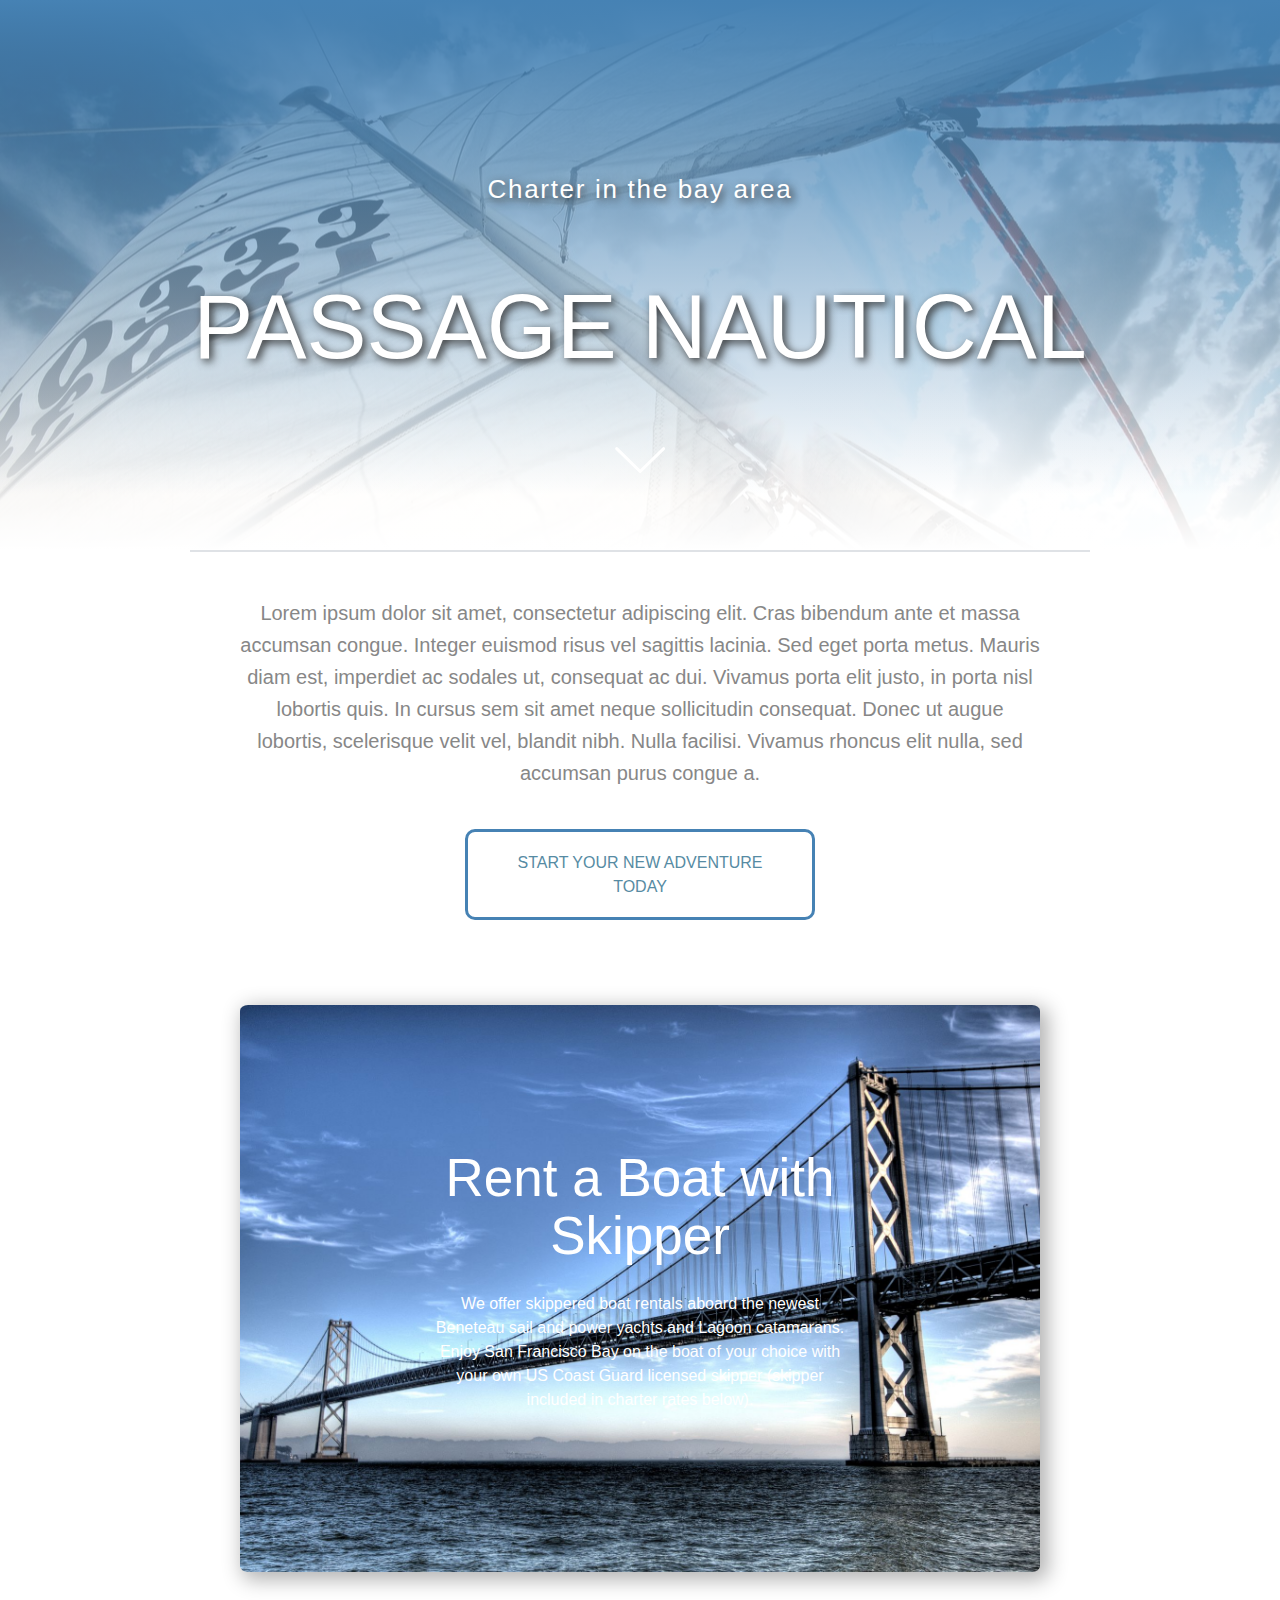
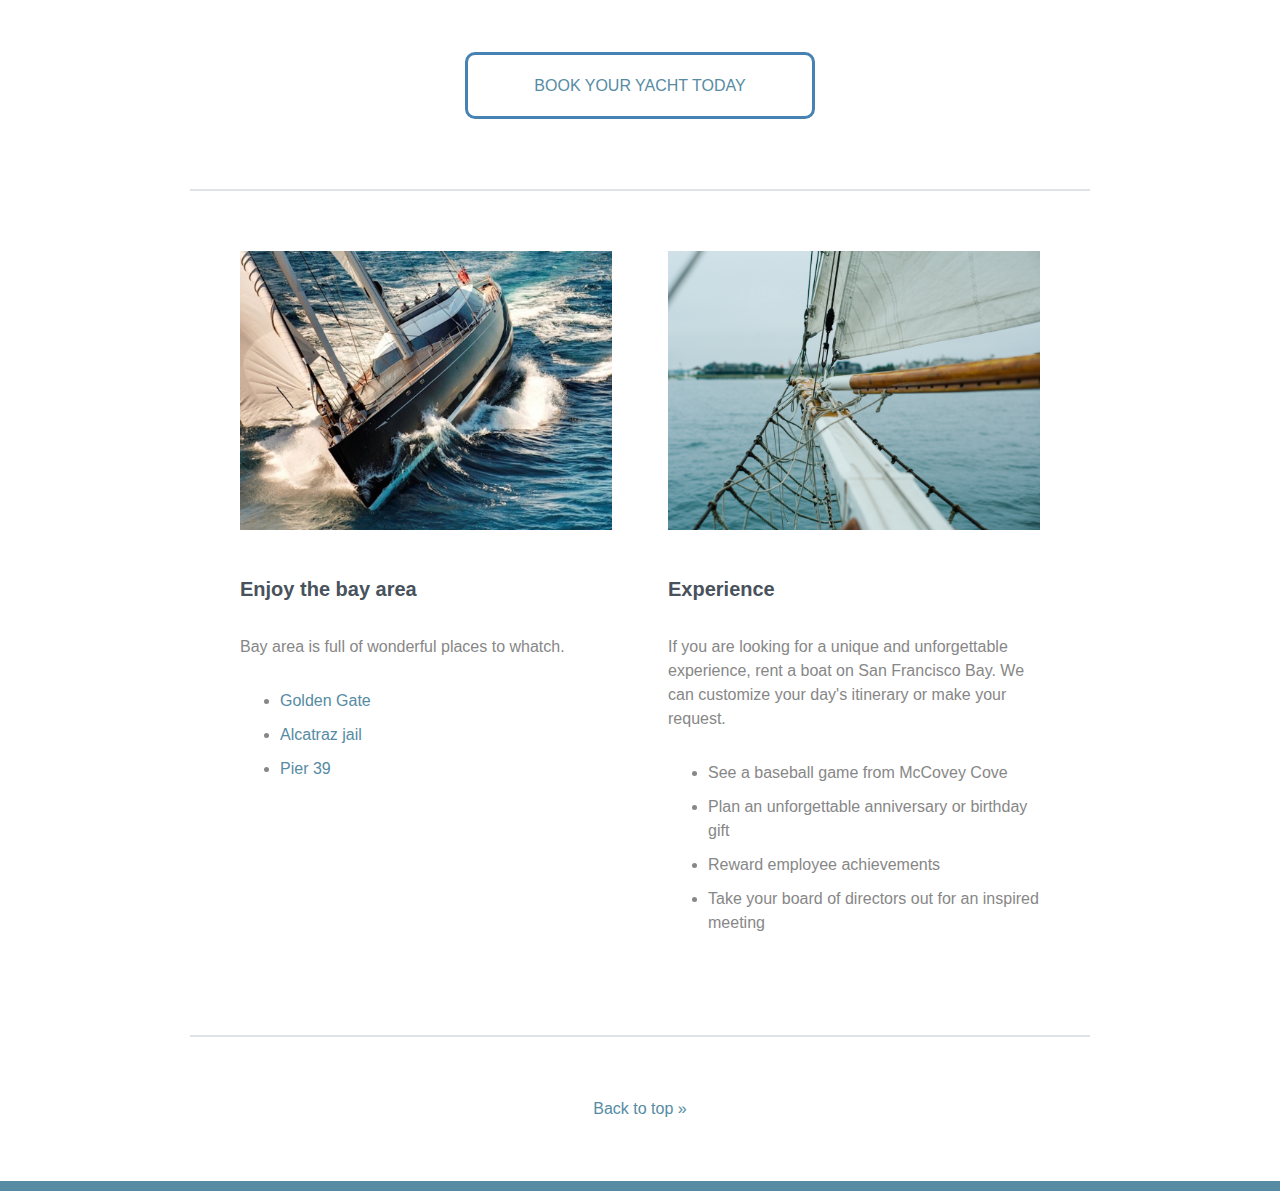
<file: index.html>
<!DOCTYPE html>
<html>
  <head>
    <title>Passage nautical</title>
    <link rel="stylesheet" href="css/main.css">
    <meta name="viewport" content="width=device-width, initial-scale=1.0">

</head>
<body> 
    <header id="top" class="main-header">
        <span class="title">Charter in the bay area</span>
        <h1>Passage Nautical</h1>
        <img class="arrow" src="img/arrow.svg" alt="Down arrow">
    </header>
    
		<div class="primary-content t-border">
			<p class="intro">
Lorem ipsum dolor sit amet, consectetur adipiscing elit. Cras bibendum ante et massa accumsan congue. Integer euismod risus vel sagittis lacinia. Sed eget porta metus. Mauris diam est, imperdiet ac sodales ut, consequat ac dui. Vivamus porta elit justo, in porta nisl lobortis quis. In cursus sem sit amet neque sollicitudin consequat. Donec ut augue lobortis, scelerisque velit vel, blandit nibh. Nulla facilisi. Vivamus rhoncus elit nulla, sed accumsan purus congue a.

			</p>
			<a class="callout" href="form.html" >Start your new adventure today</a>
   
      <div class="wildlife">
        <h2>	Rent a Boat with Skipper</h2>
        <p>
         We offer skippered boat rentals aboard the newest Beneteau sail and power yachts and Lagoon catamarans.  Enjoy San Francisco Bay on the boat of your choice with your own US Coast Guard licensed skipper (skipper included in charter rates below).  
        </p>
      </div><!-- End .wildlife -->
      
			<a class="callout" href="form.html">Book your yacht today</a>
		</div><!-- End .primary-content -->

		<div class="secondary-content t-border group"> 
      <div class="resorts">
        <img src="img/yacht1.jpg" alt="Resort">
        <h3>Enjoy the bay area</h3>
        <p>
          Bay area is full of wonderful places to whatch.
        </p>
        <ul>
          <li><a href="#hotels">Golden Gate</a></li>
          <li><a href="#resorts">Alcatraz jail</a></li>
          <li><a href="#lodging">Pier 39</a></li>
        </ul>		
      </div>
      
      <div class="tips">
        <img class="gradient" src="img/yacht2.jpg" alt="Mountain Landscape">
        <h3>Experience</h3>
        <p>
        If you are looking for a unique and unforgettable experience, rent a boat on San Francisco Bay. We can customize your day's itinerary or make your request.
        </p>
        <ul>
          <li>See a baseball game from McCovey Cove</li>
          <li>Plan an unforgettable anniversary or birthday gift</li>
          <li>Reward employee achievements</li>
          <li>Take your board of directors out for an inspired meeting</li>
        </ul>
      </div>
		</div><!-- End .secondary-content -->
    
		<footer class="main-footer">
			<a href="#top">Back to top &raquo;</a>
		</footer>
  </body>
</html>
</file>
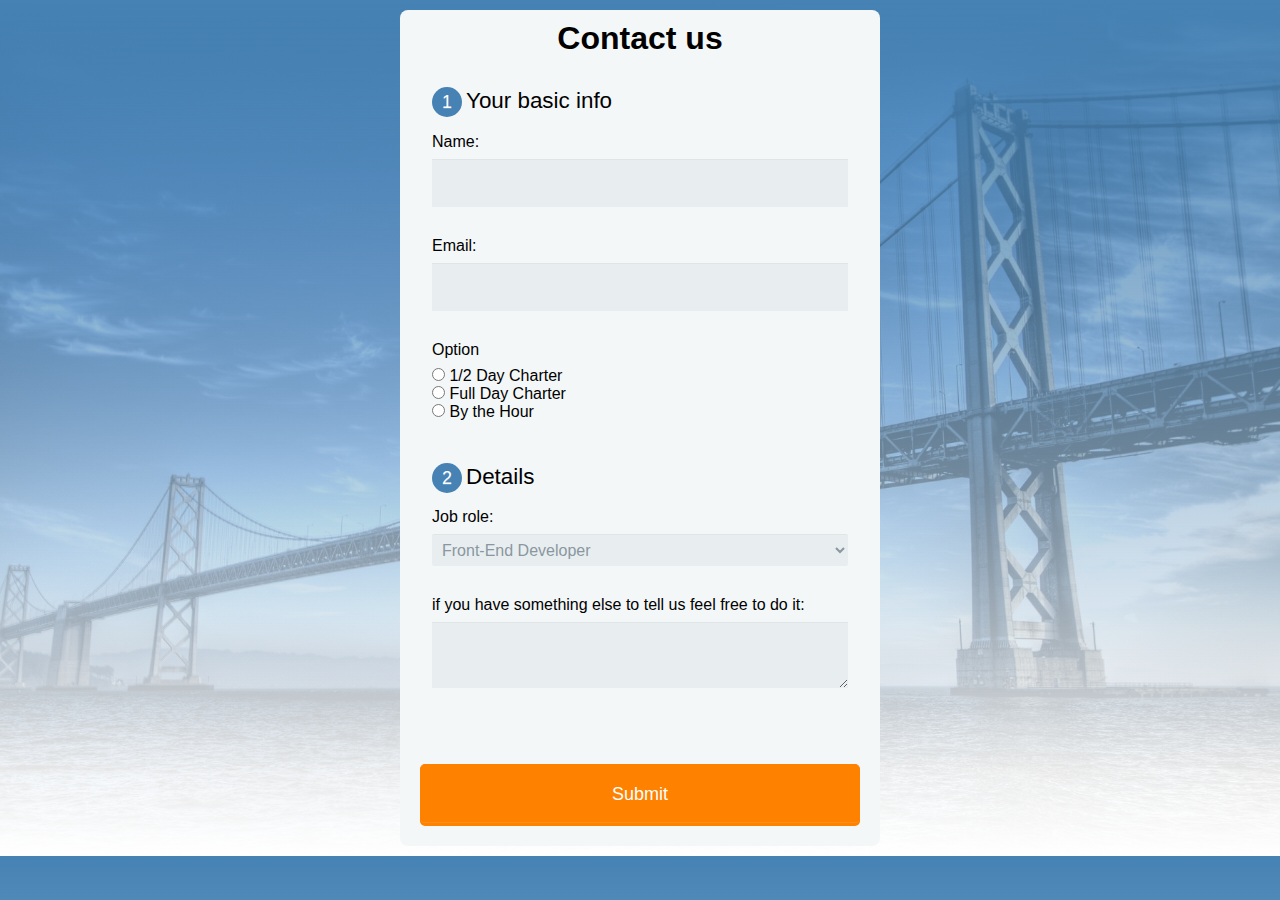
<file: form.html>
<!DOCTYPE html>
<html>
    <head>
        <meta charset="utf-8">
        <meta name="viewport" content="width=device-width, initial-scale=1.0">
        <title>Sign Up Form</title>
        <link rel="stylesheet" href="css/normalize.css">
        <link href='http://fonts.googleapis.com/css?family=Nunito:400,300' rel='stylesheet' type='text/css'>
        <link rel="stylesheet" href="css/form.css">
    </head>
    <body>
<form action="index.html" method="post">
      
     <h1>Contact us</h1>
  
         
    <fieldset> 
       <legend><span class="number">1</span>Your basic info</legend>
  
           <label for="name">Name:</label>
           <input type="text" id="name" name="user_name">
           
           <label for="mail">Email:</label>
           <input type="email" id="mail" name="user_email">
           
      
           <label>Option</label>
           <input type="radio" id="under_13" value="1/2-Day-Charters" name="option">
           <label for="under_13" class="light">1/2 Day Charter</label><br>
           
           <input type="radio" id="over_13" value="Full-Day-Charter" name="option">
           <label for="over_13" class="light">Full Day Charter</label><br>
           
           <input type="radio" id="over_13" value="by-the-hour" name="option">
               <label for="over_13" class="light">By the Hour</label>
      
    </fieldset>  
     
    <fieldset>
      
      <legend><span class="number">2</span>Details</legend>
         <label for="job">Job role:</label>
     <select id="job" name="user job">
       
       <optgroup label="web">
          <option value="frontend_developer">Front-End Developer</option>
          <option value="php_developer">PHP Developer</option>
          <option value="python_developer">Python Developer</option>
          <option value="rails_developer">Rails Developer</option>
          <option value="web_designer">Web Designer</option>
          <option value="wordpress_developer">Worpress Developer</option>
       </optgroup>
       
           
       <optgroup label="Mobile">
        <option value="android_developer">Android Developer</option>
        <option value="ios_developer">iOS Developer</option>
        <option value="mobile_designer">Mobile Designer</option>
       </optgroup>
       
       <optgroup label="Business">
        <option value="busines_owner">Business Owner</option>
        <option value="freelancer">Freelancer</option>
       </optgroup>   
   </select>
          
          <label for="bio">if you have something else to tell us feel free to do it:</label>
          <textarea id="bio" name="user_bio"></textarea>
      

      
     
    </fieldset>
     
     <button type="submit">Submit</button>
      
      
      
      </form>
      </body>
  </html>
</file>
<file: css/main.css>
/* Base Styles -------------------- */

*{
  box-sizing: border-box;
}

body {

  color: #878787;
  margin: 0;
  font: 1em/1.5 "Helvetica Neue", Helvetica, Arial, sans-serif;
}

h1 {  
  font-size: 5.625rem; /* 90px/16px  */
  color: rgba(255, 255, 255, 1);
  text-transform: uppercase;
  font-weight: normal;
  line-height: 1.3;
  text-shadow: 3px 3px 9px #333;

}

span {
    text-shadow: 3px 3px 9px #333;
}


h2 {
  font-size: 3.3125em; /* 53px/16px  */
  font-weight: normal;
  line-height: 1.1;
  margin: 0 0 .5em; /* 0 0 26px */
}

h3 {
  font-size: 1.25em; /* 20px/16px  */
  color: #48525c;
  line-height: 1.2;
  margin-bottom: 1.7em; /* 34px */
}

img {
  max-width: 100%;
  margin-bottom:20px;
}

ol,
ul {
  margin: 30px 0;
}

li { 
margin-bottom:10px;
}
  
    
/* Pseudo-classes ------------------ */

a:link {
  color: #568ba3;
  text-decoration: none;
}

a:visited {
  color: lightblue;
}

a:hover {
  color: #5c94c3;
 
}

.callout:hover {
  color: white;
  background-color:#4682b4;
}

a:active {
  color: lightcoral;
}

/* Main Styles --------------------- */

.main-header {
/* se puede hacer en una sola linea como la de abajo
  background-color: #ffa949;
  
  background-image: url('../img/mountains.jpg');
  background-size: cover;
  background-repeat: no-repeat;
  background-position: center;
  
*/
  padding-top:170px;
  height: 550px;
  
 
  background: linear-gradient(#4682b4, transparent 90%),
              linear-gradient(0deg, #fff, transparent),
              #ffa949 url('../img/yacht3.jpg') no-repeat center;
  background-size: cover;

}

.title {
  color: white;
  font-size: 1.625rem; /* 26px/16px */
  letter-spacing: .065em;
  font-weight: 200;
/*  border-bottom: 2px solid;*/
  padding-bottom: 12px;
}

.intro {
  font-size: 1.25em; /* 20px/16px */
  line-height: 1.6;  
}

.primary-content,
.main-header,
.main-footer {
  text-align: center;
}

.primary-content {
	padding-top: 25px;
  padding-bottom: 70px;
}

.secondary-content {
	padding-top: 60px;
	padding-bottom: 70px;
  border-bottom: 2px solid #dfe2e6;
/*  overflow: auto; esto puede servir para separar las columnas cuando se usa float, pero mejor es usar clearfix  */
}

.callout {
  font-size: 1em;
  font-weight:500;
  margin-top: 20px;
  text-transform:uppercase;
  display: inline-block;
  width:350px;
  padding: 19px 39px 18px 39px;
  text-align: center;
  border-radius: 10px;
  border: 3px solid #4682b4;
/*  border-width: 1px 1px 3px;*/
  box-shadow: 0 -1px 0 rgba(255,255,255,0.1) inset;
 
}



.main-footer {
  padding-top: 60px;
  padding-bottom: 60px;
  border-bottom: 10px solid #568ba3;
}

.t-border {
  border-top: 2px solid #dfe2e6;
}

/* Layout Styles ------------------ */

.primary-content, 
.secondary-content {
 
  padding-left:50px;
  padding-right: 50px;
  margin: auto;
  max-width:900px;
}

.wildlife {
  color: white;
  background: #434a52 url('../img/bridge.jpg') no-repeat center; 
  background-size: cover;
  padding: 18% 24%;
/*  border-top: 10px solid #999;*/
  margin: 85px 0 60px;
   box-shadow:  5px 5px 20px 3px  rgba(0,0,0, 0.3);
  border-radius: 1%;
}

.arrow {
  
 width: 50px;
}

/* floated columns ------------------ */

.resorts,
.tips {
  width: 46.5%
}

.tips{
  float:right;
}

.resorts {
  float: left;
}


/* floated clearfix ------------------ */

.group:after {
  content:"";
  display: table;
  clear: both;
}


/* Media  querys-------------------- */

@media (max-width: 1024px) {
  

  .wildlife {
  padding: 10% 12%;
  margin: 50px 0 20px;
}
}

@media (max-width: 510px) {

.resorts,
.tips {
  float: none;
  width: 100%
}

@media (max-width:768px) {
    .primary-content,
    .secondary-content {
     width:100%;
     padding: 20px;
     border-top: none;
  }

  .main-header {
  max-height:380px;
  padding: 50px 0 0;
  
}


  .title {
  font-size: 1.3rem;
  border:none;
}

  h1 {
  font-size: 4.5rem;
  line-height:1.1;

}

  .arrow {
  display: none;

}

.intro {
  font-size: 1rem;
}



 .main-footer {
  padding : 20px 0;
  
  
}

.callout {
  width: 75%;
  padding:10px 10px;
  text-align: center;
  font-size: 1.05em;


}

}
</file>
<file: css/form.css>
*, *:before, *:after {
  -moz-box-sizing: border-box;
  -webkit-box-sizing: border-box;
  box-sizing: border-box;
}

body {
  font-family: "Helvetica Neue", Helvetica, Arial, sans-serif
  color: #384047;
  background: linear-gradient(#4682b4, transparent 90%),
              linear-gradient(0deg, #fff, transparent),
              #f4f7f8 url('../img/bridge.jpg') no-repeat center / cover;
}

form {
  max-width: 300px;
  margin: 10px auto;
  padding: 10px 20px;
  background: #f4f7f8;
  border-radius: 8px;
}

h1 {
  margin: 0 0 30px 0; 
  text-align: center;
}

input[type="text"],
input[type="date"],
input[type="datetime"],
input[type="email"],
input[type="number"],
input[type="search"],
input[type="tel"],
input[type="time"],
input[type="url"],
textarea,
select {
  background: rgba(255,255,255,0.1);
  border: none;
  font-size: 16px;
  height: auto;
  margin: 0;
  outline: 0;
  padding: 15px;
  width: 100%;
  background-color: #e8eeef;
  color: #8a97a0;
  box-shadow: 0 1px 0 rgba(0,0,0,0.03) inset;
  margin-bottom: 30px;
}

input[type="radio"],
 {
  margin: 0 4px 8px 0;
}

select {
  padding: 6px;
  height: 32px;
  border-radius: 2px;
}

button {
  padding: 19px 39px 18px 39px;
  color: #FFF;
  background-color:#ff8100;
  font-size: 18px;
  text-align: center;
  font-style: normal;
  border-radius: 5px;
  width: 100%;
  border: 1px solid #ff8100;
  border-width: 1px 1px 3px;
  box-shadow: 0 -1px 0 rgba(255,255,255,0.1) inset;
  margin-bottom: 10px;
 
}

fieldset {
  margin-bottom: 30px;
  border: none;
}

legend {
  font-size: 1.4em;
  margin-bottom: 10px;
}

label {
  display: block;
  margin-bottom: 8px;
}

label.light {
  font-weight: 300;
  display: inline;
}

.number {
  background-color:  #4682b4;
  color: #fff;
  height: 30px;
  width: 30px;
  display: inline-block;
  font-size: 0.8em;
  margin-right: 4px;
  line-height: 30px;
  text-align: center;
  text-shadow: 0 1px 0 rgba(255,255,255,0.2);
  border-radius: 100%;
}

@media screen and (min-width: 480px) {

  form {
    max-width: 480px;
  }

}
</file>
